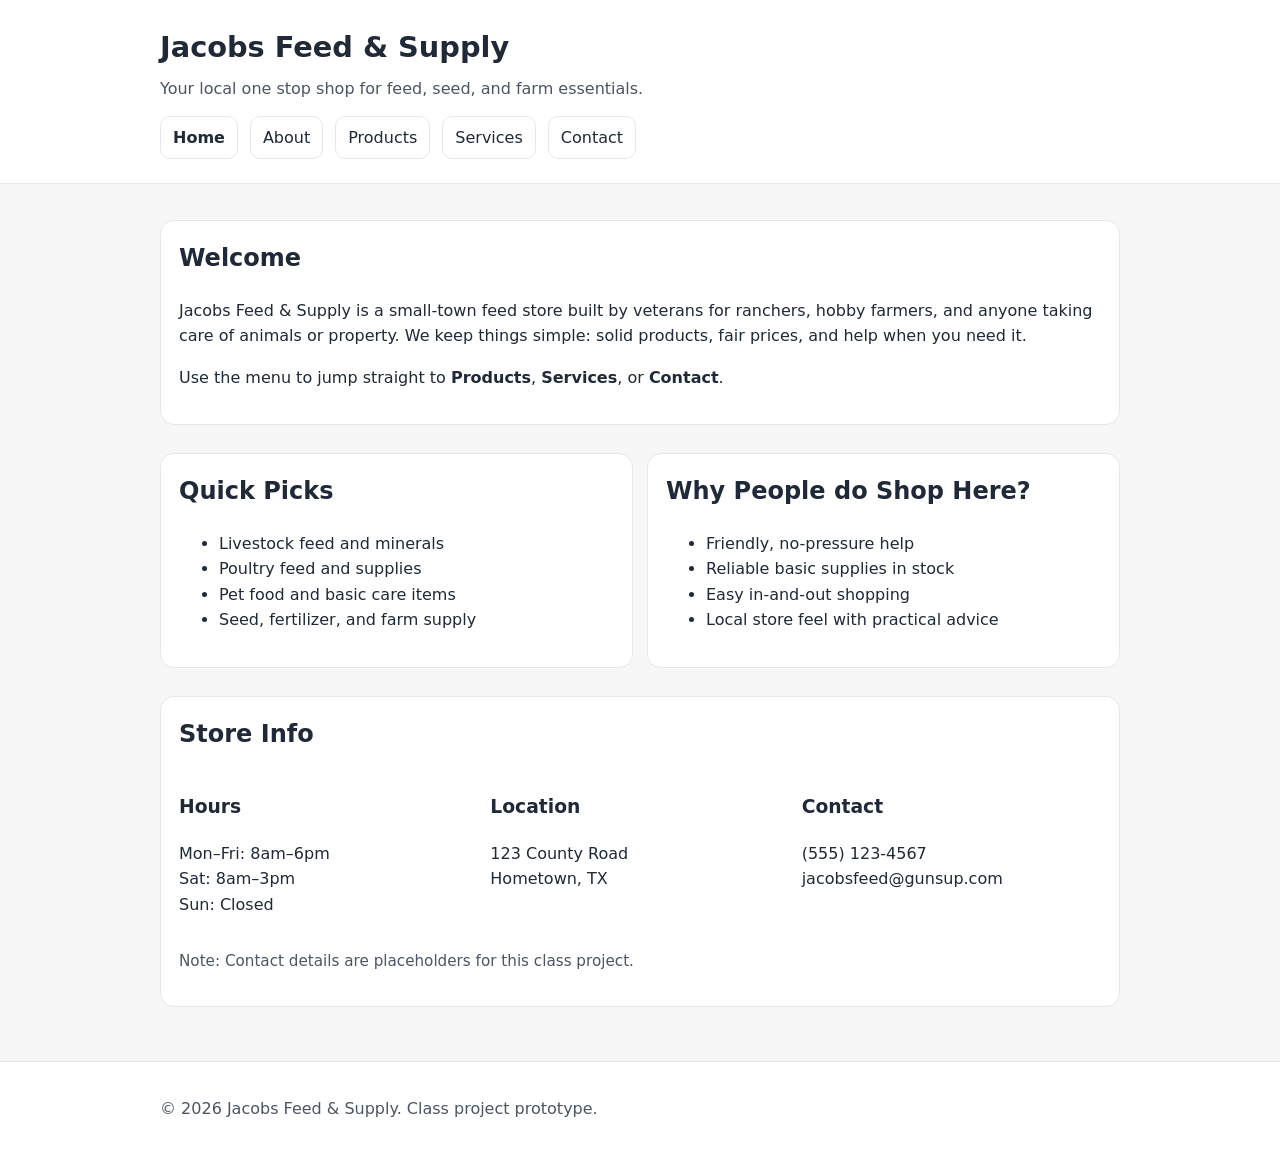
<file: Index.html>
<!DOCTYPE html>
<html lang="en">
<head>
  <meta charset="UTF-8" />
  <meta name="viewport" content="width=device-width, initial-scale=1" />
  <title>Jacobs Feed & Supply</title>
  <link rel="stylesheet" href="style.css" />
</head>
<body>
  <header class="site-header">
    <div class="container">
      <h1 class="logo">Jacobs Feed &amp; Supply</h1>
      <p class="tagline">Your local one stop shop for feed, seed, and farm essentials.</p>

      <nav class="nav" aria-label="Primary navigation">
        <a href="index.html" aria-current="page">Home</a>
        <a href="about.html">About</a>
        <a href="about.html#products">Products</a>
        <a href="about.html#services">Services</a>
        <a href="about.html#contact">Contact</a>
      </nav>
    </div>
  </header>

  <main class="container">
    <section class="card">
      <h2>Welcome</h2>
      <p>
        Jacobs Feed &amp; Supply is a small-town feed store built by veterans for ranchers, hobby farmers,
        and anyone taking care of animals or property. We keep things simple: solid products,
        fair prices, and help when you need it.
      </p>
      <p>
        Use the menu to jump straight to <strong>Products</strong>, <strong>Services</strong>, or <strong>Contact</strong>.
      </p>
    </section>

    <section class="grid">
      <section class="card">
        <h2>Quick Picks</h2>
        <ul>
          <li>Livestock feed and minerals</li>
          <li>Poultry feed and supplies</li>
          <li>Pet food and basic care items</li>
          <li>Seed, fertilizer, and farm supply</li>
        </ul>
      </section>

      <section class="card">
        <h2>Why People do Shop Here?</h2>
        <ul>
          <li>Friendly, no-pressure help</li>
          <li>Reliable basic supplies in stock</li>
          <li>Easy in-and-out shopping</li>
          <li>Local store feel with practical advice</li>
        </ul>
      </section>
    </section>

    <section class="card">
      <h2>Store Info</h2>
      <div class="info">
        <div>
          <h3>Hours</h3>
          <p>Mon–Fri: 8am–6pm<br />Sat: 8am–3pm<br />Sun: Closed</p>
        </div>
        <div>
          <h3>Location</h3>
          <p>123 County Road <br />Hometown, TX</p>
        </div>
        <div>
          <h3>Contact</h3>
          <p>(555) 123-4567<br />jacobsfeed@gunsup.com</p>
        </div>
      </div>
      <p class="note">Note: Contact details are placeholders for this class project.</p>
    </section>
  </main>

  <footer class="site-footer">
    <div class="container">
      <p>&copy; <span id="year"></span> Jacobs Feed &amp; Supply. Class project prototype.</p>
    </div>
  </footer>

  <script>
    document.getElementById("year").textContent = new Date().getFullYear();
  </script>
</body>
</html>
</file>
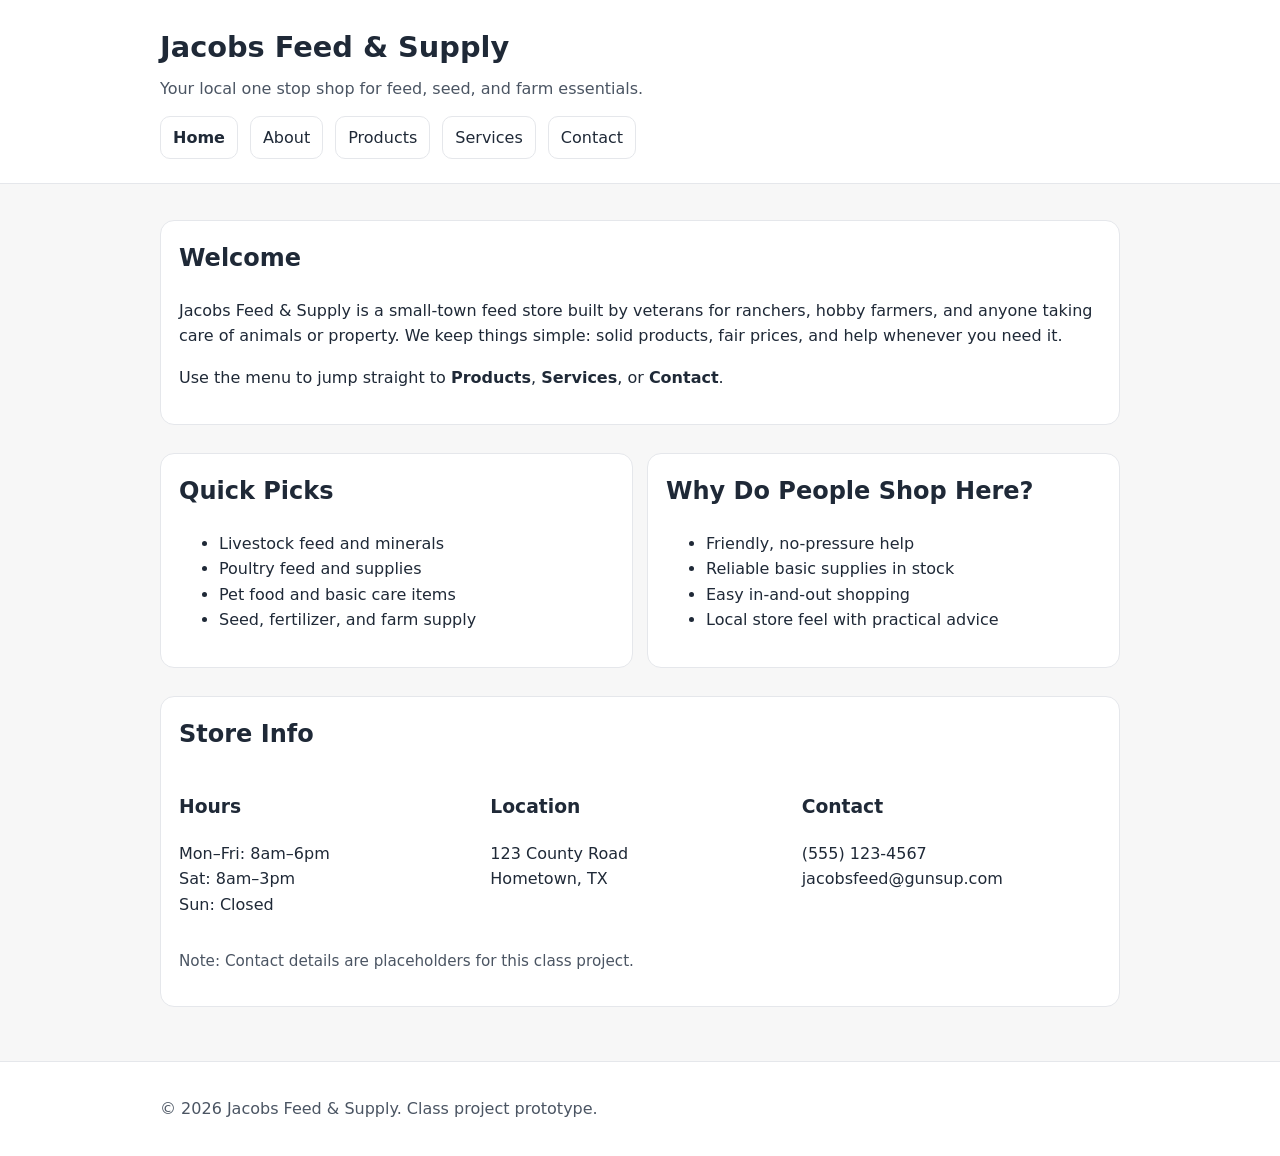
<file: index.html>
<!DOCTYPE html>
<html lang="en">
<head>
  <meta charset="UTF-8" />
  <meta name="viewport" content="width=device-width, initial-scale=1" />
  <title>Jacobs Feed & Supply</title>
  <link rel="stylesheet" href="style.css" />
</head>
<body>
  <header class="site-header">
    <div class="container">
      <h1 class="logo">Jacobs Feed &amp; Supply</h1>
      <p class="tagline">Your local one stop shop for feed, seed, and farm essentials.</p>

      <nav class="nav" aria-label="Primary navigation">
        <a href="index.html" aria-current="page">Home</a>
        <a href="about.html">About</a>
        <a href="about.html#products">Products</a>
        <a href="about.html#services">Services</a>
        <a href="about.html#contact">Contact</a>
      </nav>
    </div>
  </header>

  <main class="container">
    <section class="card">
      <h2>Welcome</h2>
      <p>
        Jacobs Feed &amp; Supply is a small-town feed store built by veterans for ranchers, hobby farmers,
        and anyone taking care of animals or property. We keep things simple: solid products,
        fair prices, and help whenever you need it.
      </p>
      <p>
        Use the menu to jump straight to <strong>Products</strong>, <strong>Services</strong>, or <strong>Contact</strong>.
      </p>
    </section>

    <section class="grid">
      <section class="card">
        <h2>Quick Picks</h2>
        <ul>
          <li>Livestock feed and minerals</li>
          <li>Poultry feed and supplies</li>
          <li>Pet food and basic care items</li>
          <li>Seed, fertilizer, and farm supply</li>
        </ul>
      </section>

      <section class="card">
        <h2>Why Do People Shop Here?</h2>
        <ul>
          <li>Friendly, no-pressure help</li>
          <li>Reliable basic supplies in stock</li>
          <li>Easy in-and-out shopping</li>
          <li>Local store feel with practical advice</li>
        </ul>
      </section>
    </section>

    <section class="card">
      <h2>Store Info</h2>
      <div class="info">
        <div>
          <h3>Hours</h3>
          <p>Mon–Fri: 8am–6pm<br />Sat: 8am–3pm<br />Sun: Closed</p>
        </div>
        <div>
          <h3>Location</h3>
          <p>123 County Road <br />Hometown, TX</p>
        </div>
        <div>
          <h3>Contact</h3>
          <p>(555) 123-4567<br />jacobsfeed@gunsup.com</p>
        </div>
      </div>
      <p class="note">Note: Contact details are placeholders for this class project.</p>
    </section>
  </main>

  <footer class="site-footer">
    <div class="container">
      <p>&copy; <span id="year"></span> Jacobs Feed &amp; Supply. Class project prototype.</p>
    </div>
  </footer>

  <script>
    document.getElementById("year").textContent = new Date().getFullYear();
  </script>
</body>
</html>
</file>
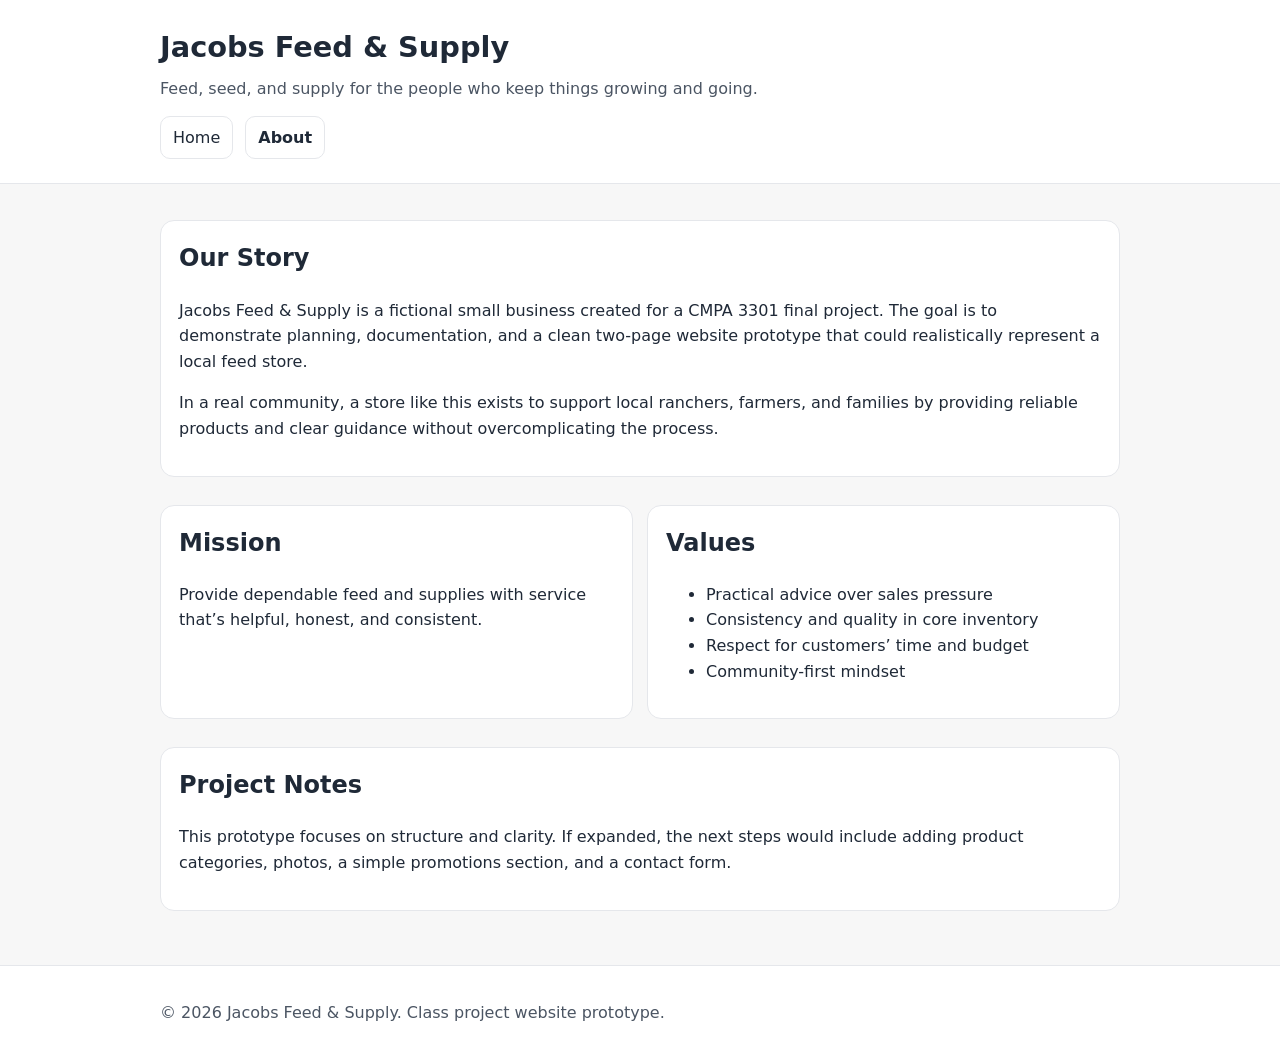
<file: about.html>
<!DOCTYPE html>
<html lang="en">
<head>
  <meta charset="UTF-8" />
  <meta name="viewport" content="width=device-width, initial-scale=1" />
  <title>About | Jacobs Feed & Supply</title>
  <link rel="stylesheet" href="style.css" />
</head>
<body>
  <header class="site-header">
    <div class="container">
      <h1 class="logo">Jacobs Feed &amp; Supply</h1>
      <p class="tagline">Feed, seed, and supply for the people who keep things growing and going.</p>

      <nav aria-label="Primary navigation" class="nav">
        <a href="index.html">Home</a>
        <a href="about.html" aria-current="page">About</a>
      </nav>
    </div>
  </header>

  <main class="container">
    <section class="card">
      <h2>Our Story</h2>
      <p>
        Jacobs Feed &amp; Supply is a fictional small business created for a CMPA 3301 final project.
        The goal is to demonstrate planning, documentation, and a clean two-page website prototype
        that could realistically represent a local feed store.
      </p>
      <p>
        In a real community, a store like this exists to support local ranchers, farmers, and families
        by providing reliable products and clear guidance without overcomplicating the process.
      </p>
    </section>

    <section class="grid">
      <section class="card">
        <h2>Mission</h2>
        <p>
          Provide dependable feed and supplies with service that’s helpful, honest, and consistent.
        </p>
      </section>

      <section class="card">
        <h2>Values</h2>
        <ul>
          <li>Practical advice over sales pressure</li>
          <li>Consistency and quality in core inventory</li>
          <li>Respect for customers’ time and budget</li>
          <li>Community-first mindset</li>
        </ul>
      </section>
    </section>

    <section class="card">
      <h2>Project Notes</h2>
      <p>
        This prototype focuses on structure and clarity. If expanded, the next steps would include
        adding product categories, photos, a simple promotions section, and a contact form.
      </p>
    </section>
  </main>

  <footer class="site-footer">
    <div class="container">
      <p>&copy; <span id="year"></span> Jacobs Feed &amp; Supply. Class project website prototype.</p>
    </div>
  </footer>

  <script>
    document.getElementById("year").textContent = new Date().getFullYear();
  </script>
</body>
</html>
</file>
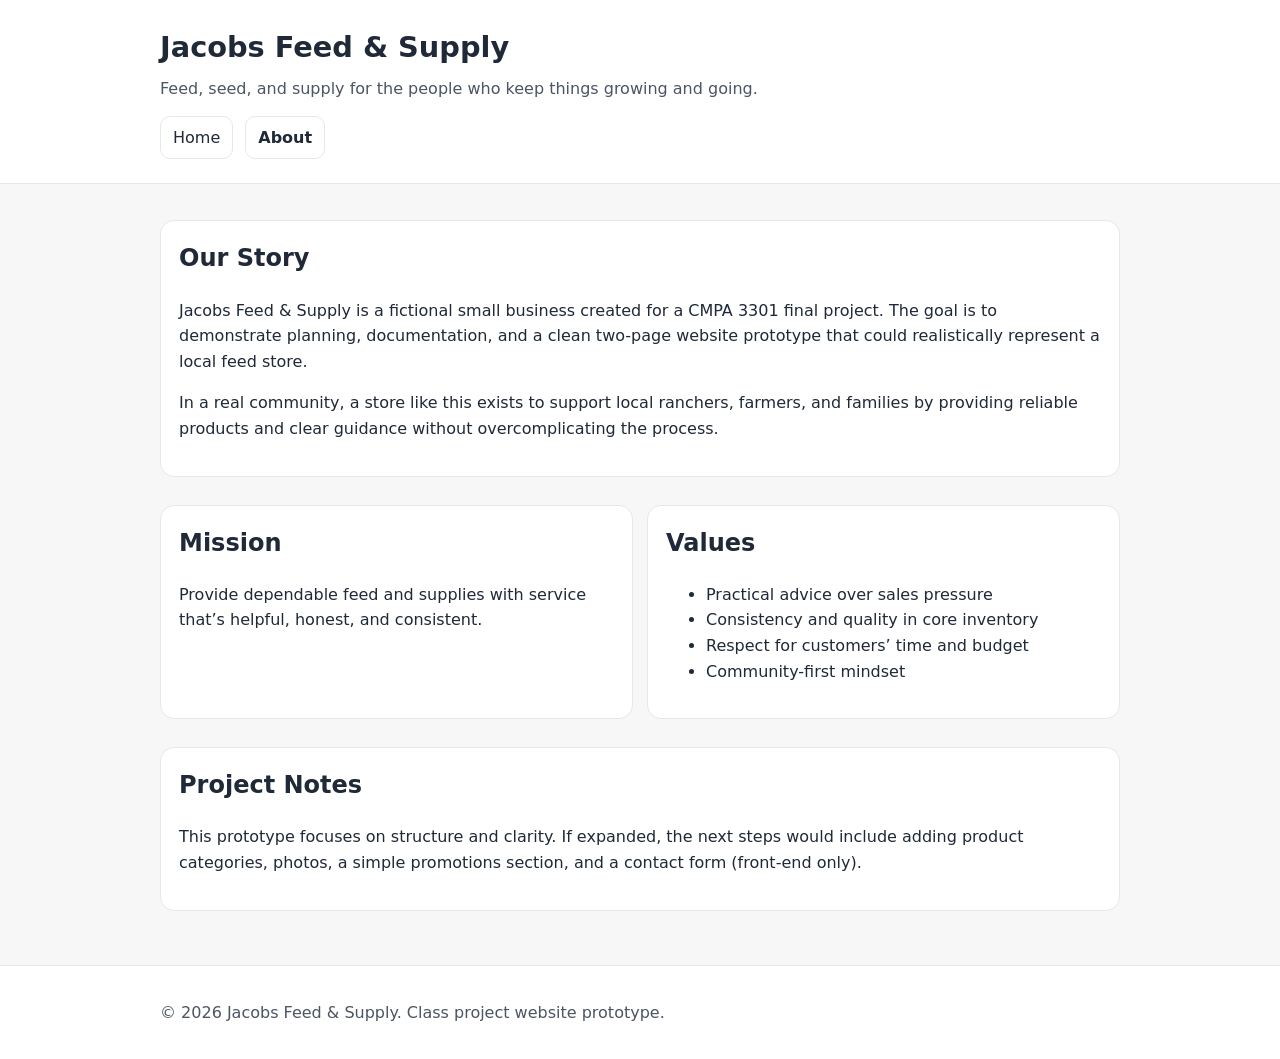
<file: About.html>
<!DOCTYPE html>
<html lang="en">
<head>
  <meta charset="UTF-8" />
  <meta name="viewport" content="width=device-width, initial-scale=1" />
  <title>About | Jacobs Feed & Supply</title>
  <link rel="stylesheet" href="style.css" />
</head>
<body>
  <header class="site-header">
    <div class="container">
      <h1 class="logo">Jacobs Feed &amp; Supply</h1>
      <p class="tagline">Feed, seed, and supply for the people who keep things growing and going.</p>

      <nav aria-label="Primary navigation" class="nav">
        <a href="index.html">Home</a>
        <a href="about.html" aria-current="page">About</a>
      </nav>
    </div>
  </header>

  <main class="container">
    <section class="card">
      <h2>Our Story</h2>
      <p>
        Jacobs Feed &amp; Supply is a fictional small business created for a CMPA 3301 final project.
        The goal is to demonstrate planning, documentation, and a clean two-page website prototype
        that could realistically represent a local feed store.
      </p>
      <p>
        In a real community, a store like this exists to support local ranchers, farmers, and families
        by providing reliable products and clear guidance without overcomplicating the process.
      </p>
    </section>

    <section class="grid">
      <section class="card">
        <h2>Mission</h2>
        <p>
          Provide dependable feed and supplies with service that’s helpful, honest, and consistent.
        </p>
      </section>

      <section class="card">
        <h2>Values</h2>
        <ul>
          <li>Practical advice over sales pressure</li>
          <li>Consistency and quality in core inventory</li>
          <li>Respect for customers’ time and budget</li>
          <li>Community-first mindset</li>
        </ul>
      </section>
    </section>

    <section class="card">
      <h2>Project Notes</h2>
      <p>
        This prototype focuses on structure and clarity. If expanded, the next steps would include
        adding product categories, photos, a simple promotions section, and a contact form (front-end only).
      </p>
    </section>
  </main>

  <footer class="site-footer">
    <div class="container">
      <p>&copy; <span id="year"></span> Jacobs Feed &amp; Supply. Class project website prototype.</p>
    </div>
  </footer>

  <script>
    document.getElementById("year").textContent = new Date().getFullYear();
  </script>
</body>
</html>
</file>
<file: style.css>
/* Simple + clean styling for CMPA 3301 project */

:root {
  --bg: #f7f7f7;
  --card: #ffffff;
  --text: #1f2937;
  --muted: #4b5563;
  --border: #e5e7eb;
}

* {
  box-sizing: border-box;
}

body {
  margin: 0;
  font-family: system-ui, -apple-system, Segoe UI, Roboto, Arial, sans-serif;
  color: var(--text);
  background: var(--bg);
  line-height: 1.6;
}

.container {
  width: min(960px, 92%);
  margin: 0 auto;
}

.site-header {
  border-bottom: 1px solid var(--border);
  background: var(--card);
  padding: 24px 0;
}

.logo {
  margin: 0;
  font-size: 1.8rem;
}

.tagline {
  margin: 6px 0 0;
  color: var(--muted);
}

.nav {
  margin-top: 14px;
  display: flex;
  gap: 12px;
  flex-wrap: wrap;
}

.nav a {
  text-decoration: none;
  color: var(--text);
  border: 1px solid var(--border);
  padding: 8px 12px;
  border-radius: 10px;
  background: #fff;
}

.nav a[aria-current="page"] {
  font-weight: 700;
}

main {
  padding: 22px 0 40px;
}

.card {
  background: var(--card);
  border: 1px solid var(--border);
  border-radius: 14px;
  padding: 18px;
  margin: 14px 0;
}

.card h2 {
  margin-top: 0;
}

.grid {
  display: grid;
  grid-template-columns: 1fr;
  gap: 14px;
}

@media (min-width: 760px) {
  .grid {
    grid-template-columns: 1fr 1fr;
  }
}

.info {
  display: grid;
  grid-template-columns: 1fr;
  gap: 12px;
}

@media (min-width: 760px) {
  .info {
    grid-template-columns: repeat(3, 1fr);
  }
}

.note {
  color: var(--muted);
  font-size: 0.95rem;
}

.site-footer {
  border-top: 1px solid var(--border);
  background: var(--card);
  padding: 18px 0;
  color: var(--muted);
}
</file>
